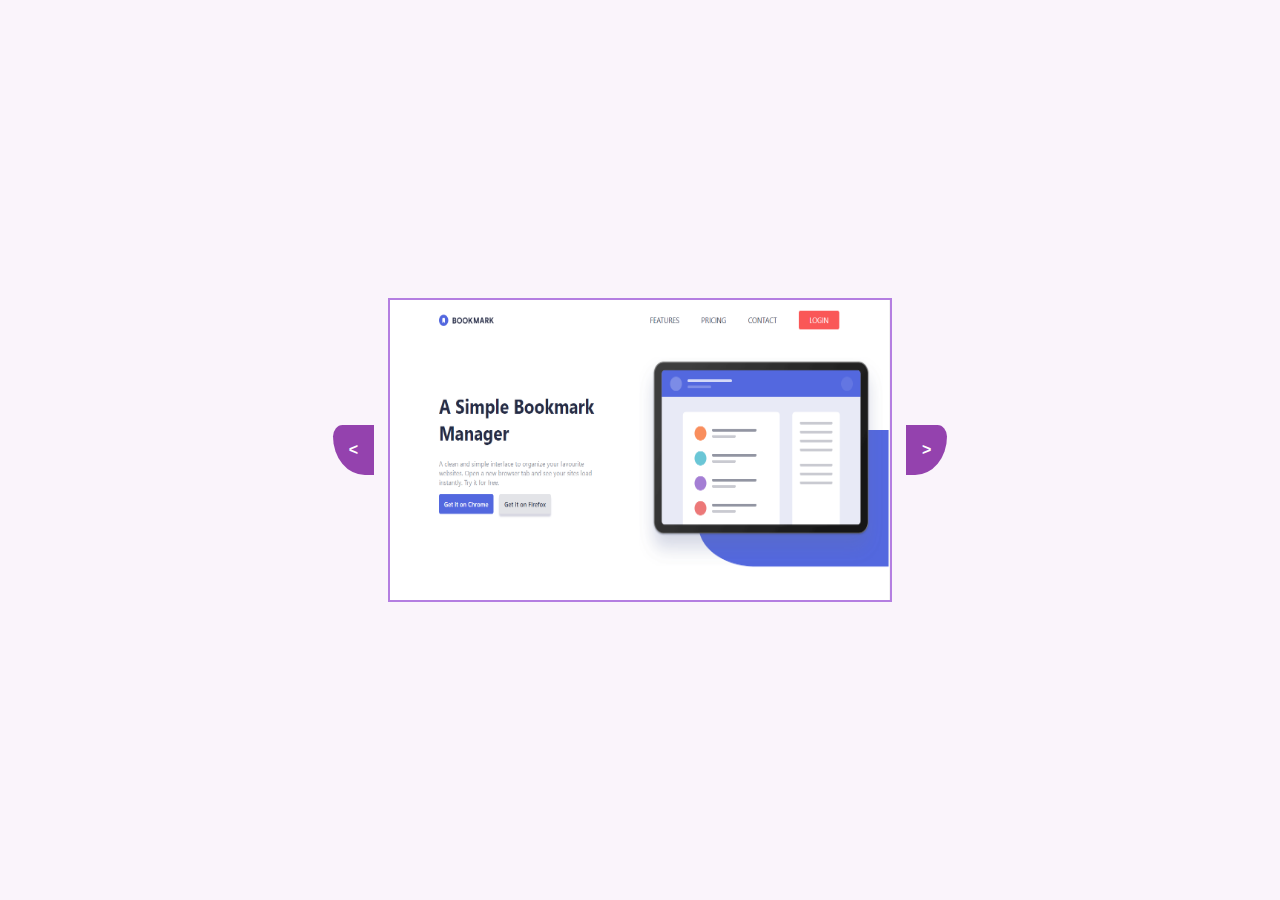
<file: carousel-1/index.html>
<!DOCTYPE html>
<html lang="en">
<head>
    <meta charset="UTF-8">
    <meta name="viewport" content="width=device-width, initial-scale=1.0">
    <link rel="stylesheet" href="style.css">
    <title>Carousel</title>
</head>
<body>

    <section class="carouselContainer">
        <div>
            <button class="leftBtn"><</button>
        </div>
        
        <div class="carousel">
            <div class="image-container">
                <img src="images/bookmarklp.png" alt="bookmark landing page">
                <img src="images/clipboardlp.png" alt="clipboardlanding page">
                <img src="images/easybanklp.png" alt="easybanklp">
                <img src="images/insurelp.png" alt="insure landing page">
                <img src="images/managelp.png" alt="managelp">
            </div>
        </div>
        
        <div>
            <button class="rightBtn">></button>
        </div>
    </section>

    <script src="./app.js"></script>
</body>
</html>
</file>
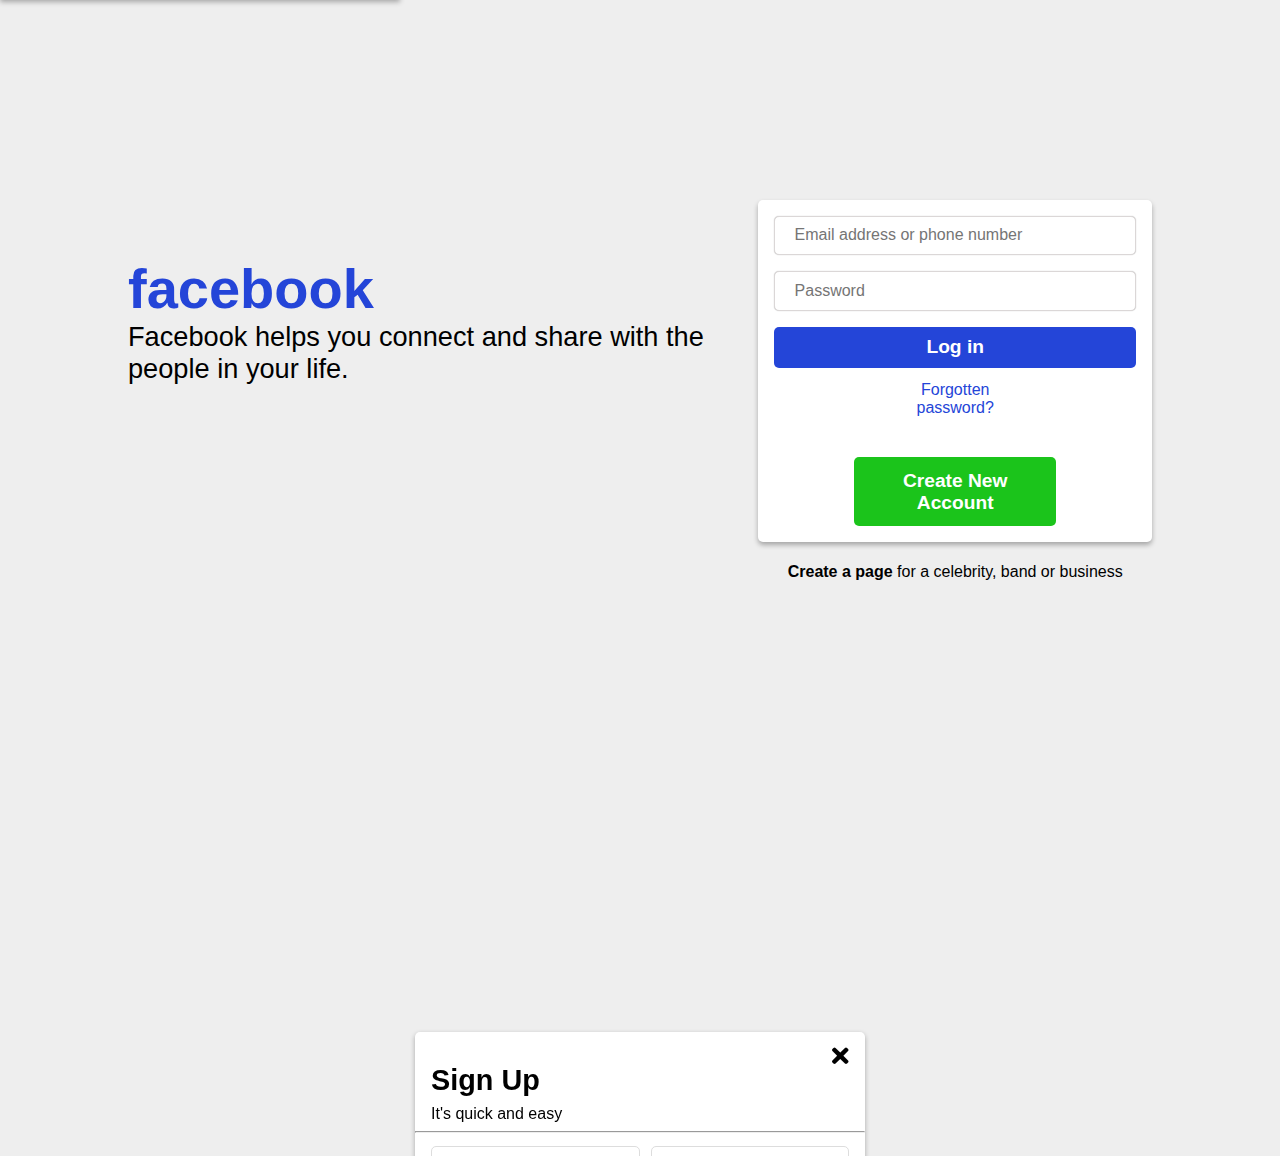
<file: fbLogin/index.html>
<!DOCTYPE html>
<html lang="en">
<head>
    <meta charset="UTF-8">
    <meta name="viewport" content="width=device-width, initial-scale=1.0">
    <link rel="stylesheet" href="../fontawesome/all.css">
    <link rel="stylesheet" href="style.css">
    <title>Facebook: Login</title>
</head>
<body>
    <div id="welcome" class="hide2">
        <p>Welcome Back to facebook</p>
    </div>
    <section class="loginContainer">
        <div id="first">
            <h2 id="title">facebook</h2>
            <p>Facebook helps you connect and share with the people in your life.</p>
        </div>
        <div id="second">
            <div class="loginBox">
                <form action="" id="loginForm">
                    <p class="loginError off-display" id="emailNoError">wrong email/phone no</p>
                    <input type="text" placeholder="Email address or phone number" id="userId">
                    <p class="loginError off-display" id="pwdError">Password length must be greater than 5</p>
                    <input type="password" placeholder="Password" id="userPassword">
                    <button type="submit" id="login">Log in</button>
    
                    <a href="#" id="forget">Forgotten password?</a>
    
                    <button id="create">Create New Account</button>
                </form>
            </div>
            <p id="cPage"><span id="page"><a href="#">Create a page</a></span> for a celebrity, band or business</p>
        </div>
        
    </section>


    <section class="signInContainer hide">
        <button id="closeBtn"><i class="fas fa-times"></i></button>
        <div id="intro">
            <h2>Sign Up</h2>
            <p>It's quick and easy</p>
            <hr id="line">
        </div>
        <div>
            <form action="" class="signForm">
                <div id="names">
                    <div class="name">
                        <input type="text" name="firstname" placeholder="First name" id="firstname" >
                        <span id="span" class="fnameDanger off-display"><i class="fas fa-exclamation-circle"></i></span>
                    </div>
                    <div class="name surname">
                        <input type="text" name="surname" placeholder="Surname" id="surname">
                        <span id="span" class="surnameDanger off-display"><i class="fas fa-exclamation-circle"></i></span>
                    </div>
                    
                </div>
                <div class="name">
                    <input type="text" placeholder="Mobile number or email address" id="mobileEmail">
                    <span id="span" class="emailNoDanger off-display"><i class="fas fa-exclamation-circle"></i></span>
                </div>
                <div class="name">
                    <input type="password" name="password" placeholder="New password" id="newPassword">
                    <span id="span" class="newPwdDanger off-display"><i class="fas fa-exclamation-circle"></i></span>
                </div>

                <!-- Date Picker -->
                <div class="name birth">
                    <p>Date of birth<i class="fas fa-question-circle"></i></p>
                    <span id="span2" class="dobDanger off-display"><i class="fas fa-exclamation-circle"></i></span>  
                </div>
                              
                <div class="fallbackDatePicker">
                    <div>
                      <select id="day" name="day">
                      </select>
                    </div>
                    <div>
                      
                      <select id="month" name="month">
                        <option value="month">Month</option>
                        <option>January</option>
                        <option>February</option>
                        <option>March</option>
                        <option>April</option>
                        <option>May</option>
                        <option>June</option>
                        <option>July</option>
                        <option>August</option>
                        <option>September</option>
                        <option>October</option>
                        <option>November</option>
                        <option>December</option>
                      </select>
                    </div>
                    <div>
                      <select id="year" name="year">
                          <option value="year">Year</option>
                      </select>
                    </div>
                  </div>

                
                  <div class="name introGender">
                    <p>Gender<i class="fas fa-question"></i></p>
                    <span id="span3" class="genderDanger off-display"><i class="fas fa-exclamation-circle"></i></span>
                  </div>
                <div class="genders">
                    <div>
                        <label for="female">Female</label>
                        <input type="radio" name="Gender" id="feale" value="female">
                    </div>
                    
                    <div>
                        <label for="male">Male</label>
                        <input type="radio" name="Gender" id="male" value="male">
                    </div>

                    <div>
                        <label for="custom">Custom</label>
                        <input type="radio" name="Gender" id="custom" value="custom">
                    </div>

                    
                </div>

                <input type="text" name="optional" id="customGender" class="off-display" placeholder="Gender(optional)">

                <button type="submit" id="signUp">Sign Up</button>
            </form>
        </div>
    </section>

        
        


    <div class="spacer">
        
    </div>
    <script src="./datepicker.js"></script>
    <script src="./app.js"></script>
</body>
</html>
</file>
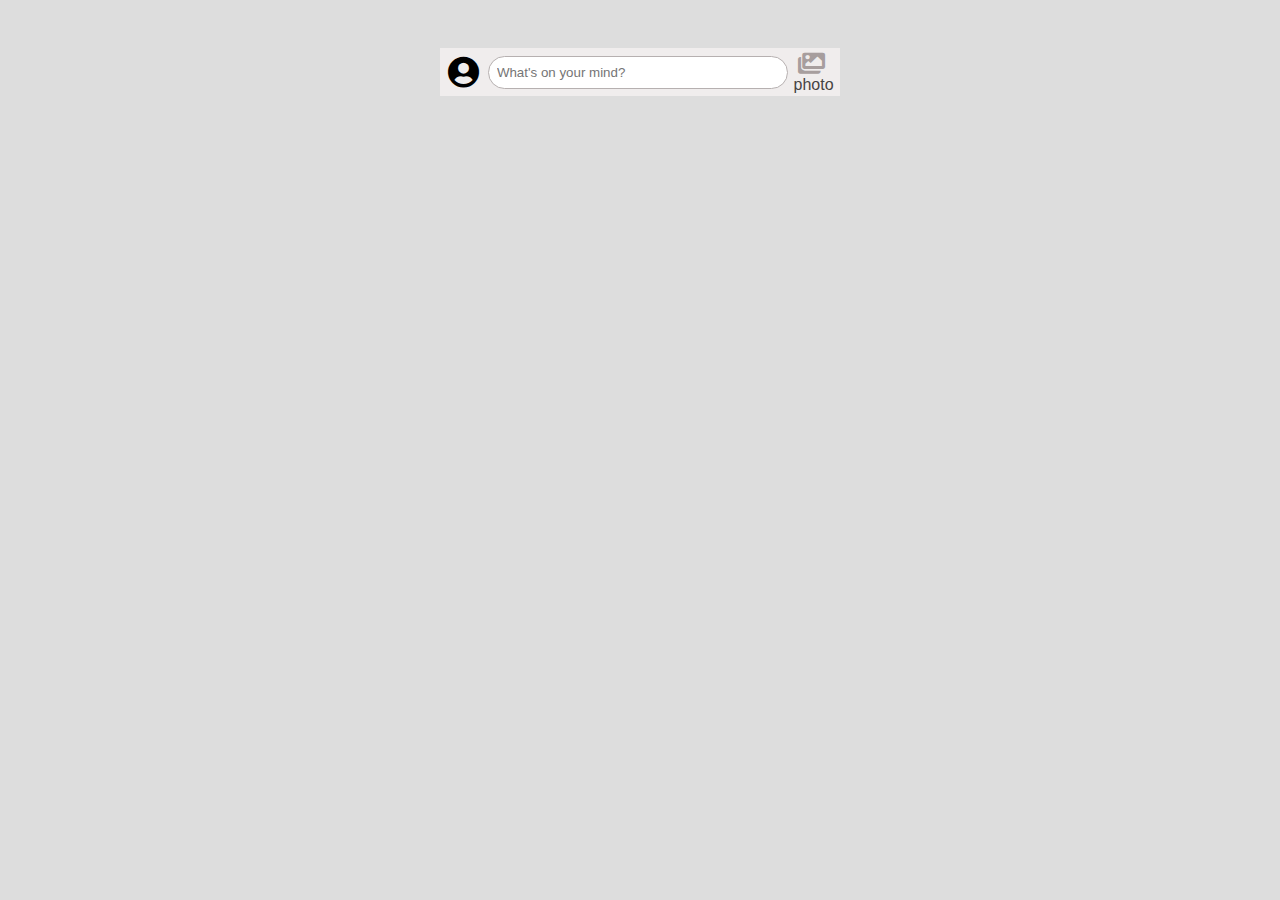
<file: fbPost/index.html>
<!DOCTYPE html>
<html lang="en">
<head>
    <meta charset="UTF-8">
    <meta name="viewport" content="width=device-width, initial-scale=1.0">
    <link rel="stylesheet" href="../fontawesome/all.css">
    <link rel="stylesheet" href="style.css">
    <link rel="stylesheet" href="./slider.css">
    <title>Fb: Make Post</title>
</head>
<body>
    
    <main class="addPost-container">
        <i class="fas fa-user-circle user"></i>
        <input type="text" placeholder="What's on your mind?" id="myMind">
        <input type="file" name="upload" id="upload" class="inputfile" multiple accept="image/*">
        <label for="upload" class="upload-image">
            <i class="fas fa-images"></i>
            <p>photo</p>
        </label>
    </main>
    <button class="postBtn hide">Post</button>


    <section class="posts">
        <!-- <div class="post">
            <div class="post-content">
                <div class="image-grid">
                    <img src="./post.jpg" alt="post-img">
                    <img src="./post.jpg" alt="post-img">
                </div>
                <a href="#" class="showAll">Show all</a>
                <p>Lorem ipsum, dolor sit amet consectetur adipisicing elit. Natus itaque repellat esse officia, placeat impedit soluta aliquam ipsum facilis sint consequatur excepturi hic, nesciunt, beatae commodi cumque. Iure, eveniet ut?
                </p>
            </div>
            

            <div class="post-engage">
                <button id="likeBtn"><i class='fas fa-thumbs-up'>Like</i></button>
                <button id="dislikeBtn"><i class="fas fa-thumbs-down">Dislike</i></button>
                <button id="commentBtn"><i class="fas fa-comment">Comment</i></button>
            </div>
            <div class="totalComment">
                <p>100 comments</p>
                <button><i class="fas fa-chevron-down"></i></button>
            </div>
            <div class="create-comment">
                <form action="">
                    <textarea name="comment" id="commentBox"></textarea>
                    <button type="submit">comment</button>
                </form>
            </div>
            <div class="post-comment">
                <main class="main-comment">
                    <p>Lorem ipsum dolor sit amet, consectetur adipisicing elit. Labore sit et inventore nemo, architecto, laborum beatae corrupti ducimus reprehenderit natus mollitia quos amet quae laboriosam veniam error! Tempora, odit corporis!</p>
                </main>
                <div class="post-engage post-engage2">
                    <button id="likeBtn"><i class='fas fa-thumbs-up'>Like</i></button>
                    <button id="dislikeBtn"><i class="fas fa-thumbs-down">Dislike</i></button>
                    <button id="comment2Btn"><i class="fas fa-comment">reply</i></button>
                </div>
            </div>
            <div class="create-comment reply">
                <form action="">
                    <textarea name="comment" id="replyBox"></textarea>
                    <button type="submit">reply</button>
                </form>
            </div>
            <div class="post-reply">
                <main class="replyComment">
                    <p>Lorem ipsum dolor sit amet consectetur, adipisicing elit. Deserunt alias consectetur odio, voluptas nobis necessitatibus ducimus minus quod, quisquam neque eaque quis quam blanditiis incidunt magni doloribus, perferendis debitis quo.</p>
                </main>
            </div>
            <div>
                <img src="" alt="">
            </div>
        </div> -->
    </section>


<!-- Can show uploaded image due to security reason. So the post images and sliders are handcoded -->
    <div class="postImages">
        
    </div>
    <section class="carouselContainer">
        <div>
            <button id="closeBtn">X</button>
        </div>
        <div>
            <button class="leftBtn"><i class="fas fa-chevron-left"></i></button>
        </div>
        
        <div class="carousel">
            <div class="image-container">
                <img src="./images/post1.jpg" alt="">
                <img src="./images/post2.jpg" alt="">
                <img src="./images/post3.jpg" alt="">
                <img src="./images/post4.jpg" alt="">
                <img src="./images/post5.jpg" alt="">
                <img src="./images/post6.jpg" alt="">
            </div>
        </div>
        
        <div>
            <button class="rightBtn"><i class="fas fa-chevron-right"></i></button>
        </div>
    </section>
    <script src="./app.js"></script>
    <script src="./slider.js"></script>
</body>
</html>
</file>
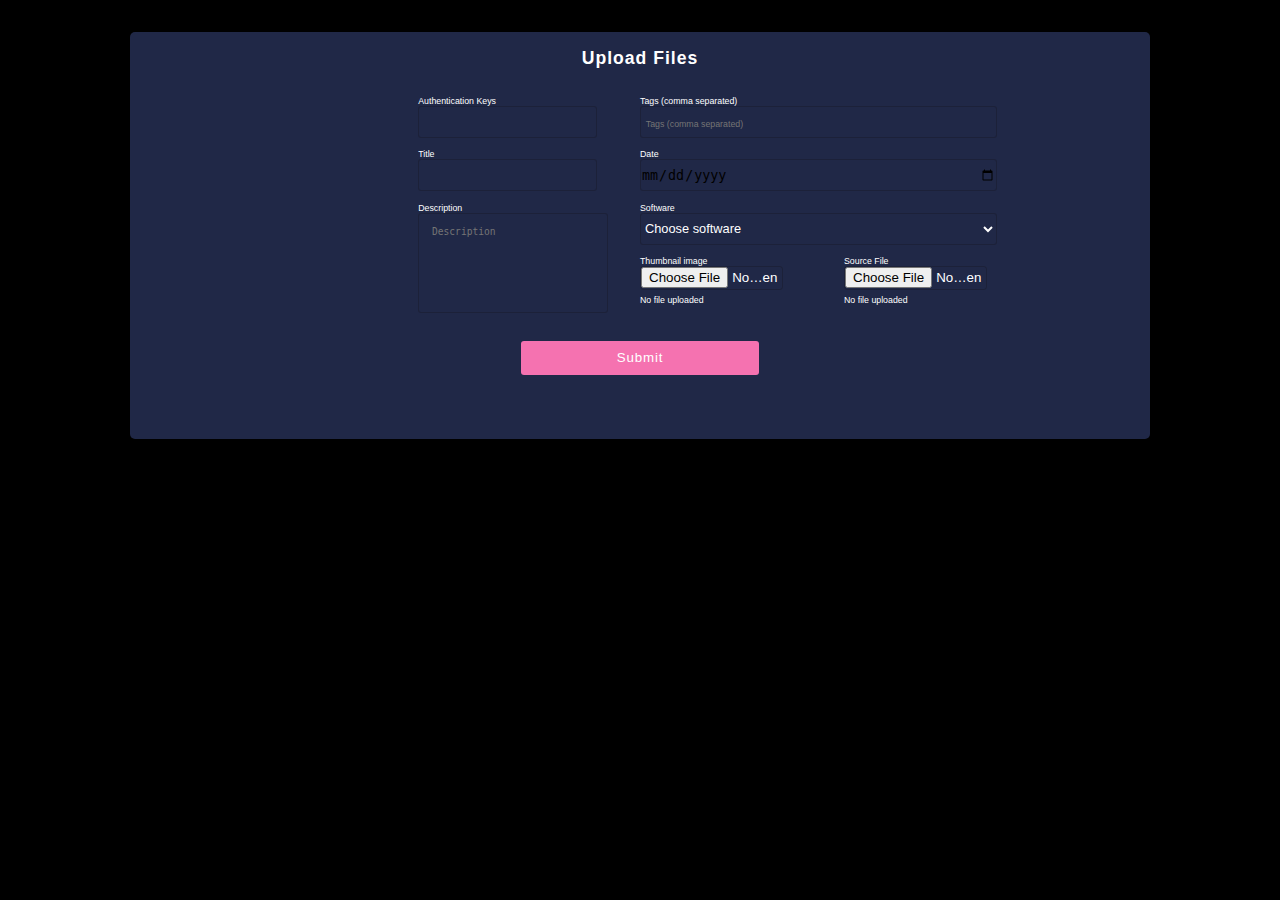
<file: fileUpload/index.html>
<!DOCTYPE html>
<html lang="en">
<head>
    <meta charset="UTF-8">
    <meta name="viewport" content="width=device-width, initial-scale=1.0">
    <link rel="stylesheet" href="style.css">
    <title>Upload File Page</title>
</head>
<body>

    <section class="form-container">
        <h1>Upload Files</h1>
        <form>
            <div class="main-inputs">
                <div class="inputs-left">
                    <label for="auth">Authentication Keys</label>
                    <input type="password" name="auth" id="auth-keys">
                    <p class="errorText" id="authError"></p>
                    <label for="title">Title</label>
                    <input type="text" name="title" id="title">
                    <p class="errorText" id="titleError"></p>
                    <label for="description">Description</label>
                    <textarea name="description" placeholder="Description" id="description"></textarea>
                </div>
                <div class="inputs-right">
                    <label for="tag">Tags (comma separated)</label>
                    <input type="text" name="tag" id="tag" placeholder="Tags (comma separated)">
                    <p class="errorText" id="tagError"></p>
                    <label for="date">Date</label>
                    <input type="date" name="date" id="date" placeholder="DD/MM/YYYY">
                    <p class="errorText" id="dateError"></p>
                    
                    <label for="software">Software</label>
                    <select name="software" id="software">
                        <option value="select">Choose software</option>
                        <option value="sketch">Sketch</option>
                        <option value="adobe">Adobe XD</option>
                        <option value="figma">Figma</option>
                    </select>
                    <p class="errorText" id="softwareError"></p>
                    <div class="file">
                        <div>
                            <label for="thumbnail">Thumbnail image</label>
                            <input type="file" name="thumbnail" id="thumb"> 
                            <p id="nofile1">No file uploaded</p>
                            <p class="errorText" id="thumbError"></p>
                        </div>
                        <div class="file-right">
                            <label for="source">Source File</label>
                            <input type="file" name="source" id="source">    
                            <p id="nofile2">No file uploaded</p>
                        <p class="errorText" id="sourceError"></p>
                        </div>
                      </div>
                </div>
            </div>
            <button type="submit">Submit</button>
        </form>
    </section>

    <script src="./app.js"></script>
</body>
</html>
</file>
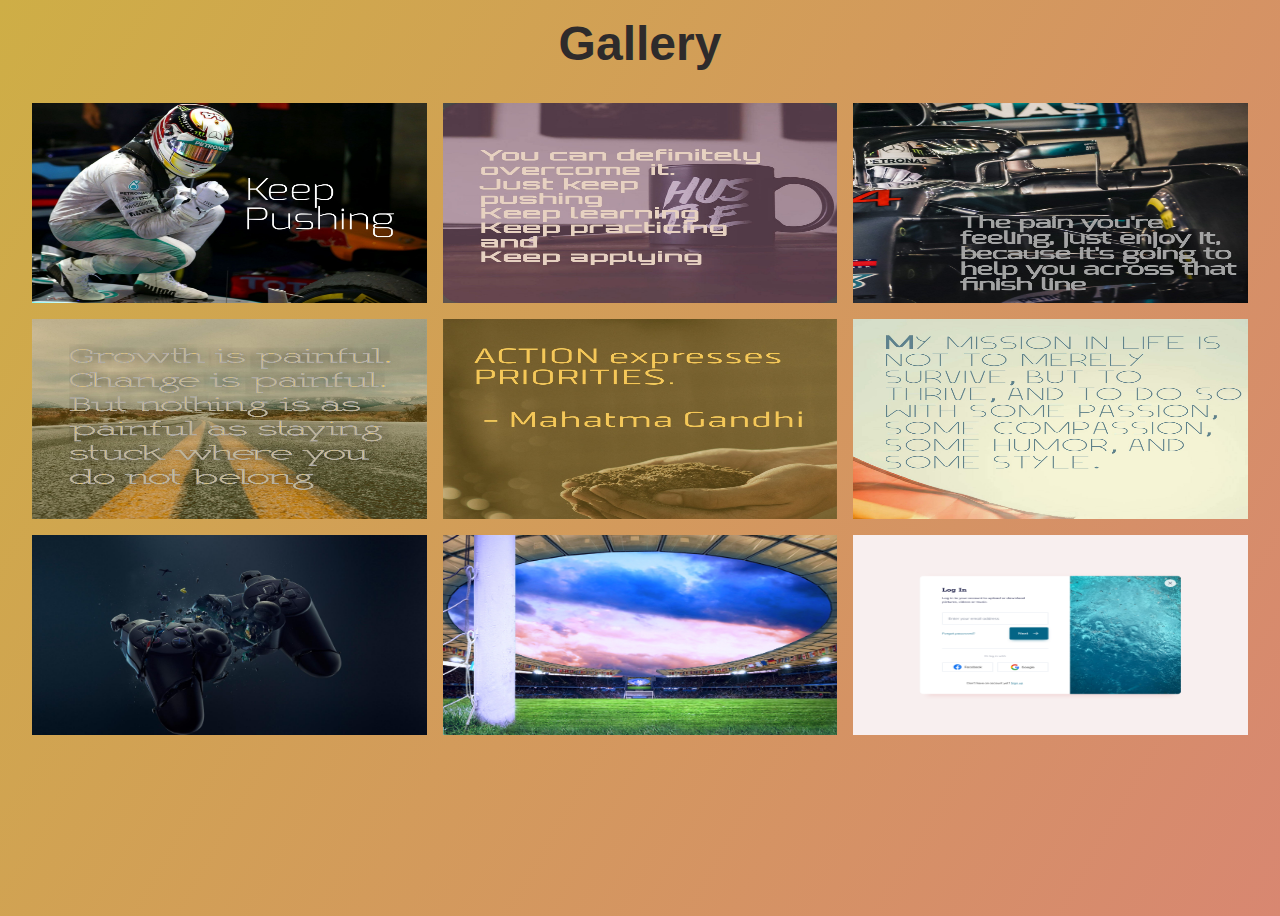
<file: gallery1/index.html>
<!DOCTYPE html>
<html lang="en">
<head>
    <meta charset="UTF-8">
    <meta name="viewport" content="width=device-width, initial-scale=1.0">
    <link rel="stylesheet" href="style.css">
    <title>Gallery App</title>
</head>
<body>

    <header class="title">
        <h3>Gallery</h3>
    </header>

    <main class="gallery-container">
        <img src="./images/img1.jpg" alt="">
        <img src="./images/img2.jpg" alt="">
        <img src="./images/img3.jpg" alt="">
        <img src="./images/img4.jpg" alt="">
        <img src="./images/img5.jpg" alt="">
        <img src="./images/img6.jpg" alt="">
        <img src="./images/img7.jpg" alt="">
        <img src="./images/img8.jpg" alt="">
        <img src="./images/img9.png" alt="">
    </main>
    <section class="popup-container">
        <div class="popup">
            <div>
                <button id="close">X</button>
            </div>
            <div>
                <img src="./images/img1.jpg">
            </div>
        </div>
    </section>
    

    <script src="./app.js"></script>
</body>
</html>
</file>
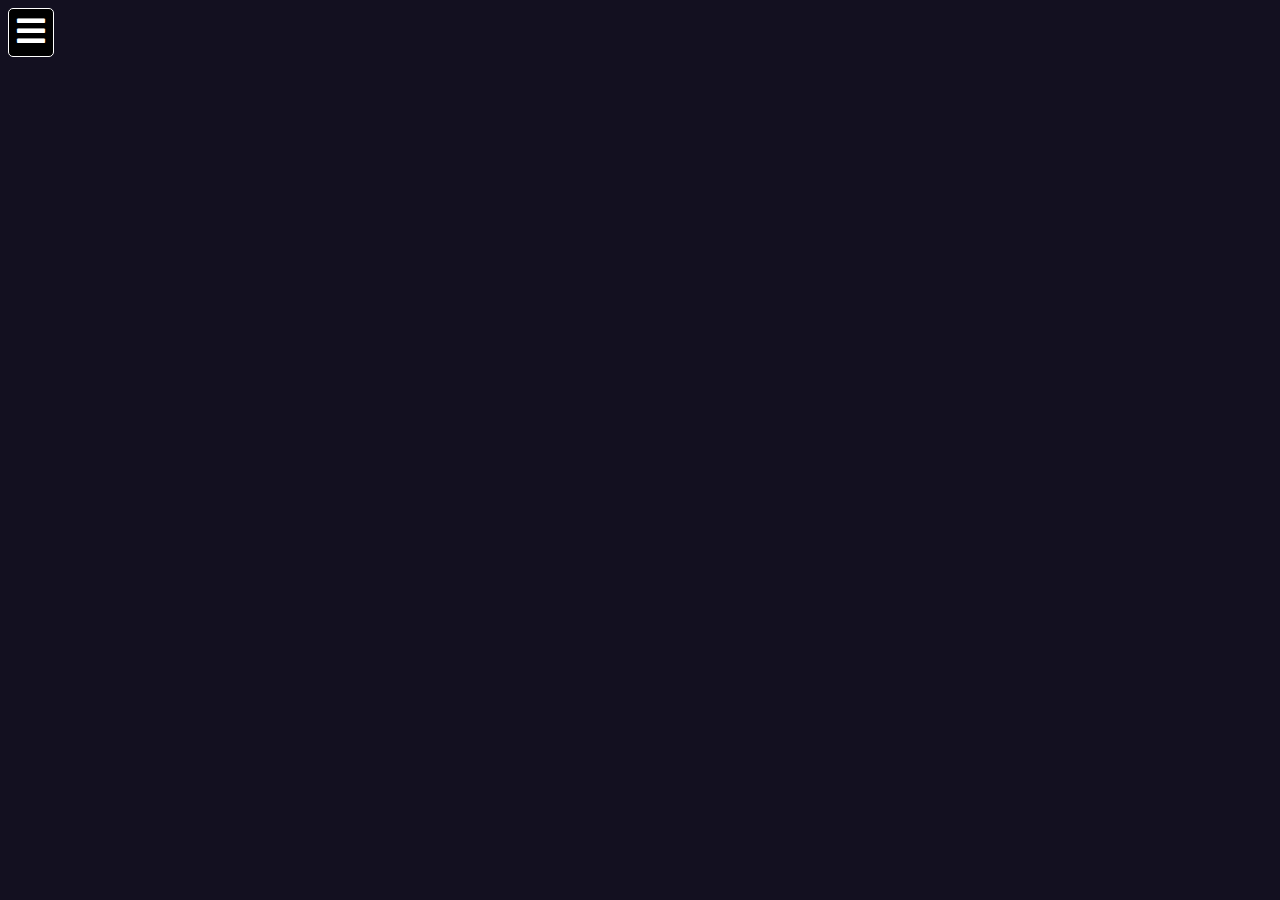
<file: navbar2/index.html>
<!DOCTYPE html>
<html lang="en">
<head>
    <meta charset="UTF-8">
    <meta name="viewport" content="width=device-width, initial-scale=1.0">
    <link rel="stylesheet" href="../fontawesome/all.css">
    <link rel="stylesheet" href="style.css">
    <title>Amazon Navbar</title>
</head>
<body>

    <div>
        <button id="open"><i class="fas fa-bars"></i></button>
    </div>
    <nav class="navbar">
        <button id="close">X</button>
        <p id="hello"><a href="#"><i class="fas fa-user-circle helloUser"></i> Hello, Sign in</a></p>
        <nav class="amazonMusic off-display" id="subContent">
            <h4><a href="#" id="main"><i class="fas fa-arrow-left"></i>MAIN MENU</a></h4>
        
            <hr>

            <h3>Stream Music</h3>
            <li><a href="#">Amazon Music Unlimited</a></li>
            <li><a href="#">Amazon Music HD</a></li>
            <li><a href="#">Prime Music</a></li>
            <li><a href="#">Free Streaming Music</a></li>
            <li><a href="#">Open Web Player</a></li>

            <h3>Buy Music</h3>
            <li><a href="#">CDs & Vinyl</a></li>
            <li><a href="#">Download Store</a></li>
        </nav>

    
        
        <nav id="fullContent">
            <h3>Digital Content & Devices</h3>
            <li><a href="#" id="music">Amazon Music <i class="fas fa-chevron-right"></i></a></li>
            <li><a href="#">Kindle E-readers & Books <i class="fas fa-chevron-right"></i></a></li>
            <li><a href="#">Appstore for Android <i class="fas fa-chevron-right"></i></a></li>
            
            <hr id="hr">

            <h3>Shop by Department</h3>
            <li><a href="#">Electronics <i class="fas fa-chevron-right"></i></a></li>
            <li><a href="#">Computers <i class="fas fa-chevron-right"></i></a></li>
            <li><a href="#">Smart Home <i class="fas fa-chevron-right"></i></a></li>
            <li><a href="#">Arts & Crafts <i class="fas fa-chevron-right"></i></a></li>
            <li><a href="#">Automotive <i class="fas fa-chevron-right"></i></a></li>
            <li><a href="#">Baby <i class="fas fa-chevron-right"></i></a></li>
            <li><a href="#">Beauty and personal care <i class="fas fa-chevron-right"></i></a></li>
            <li><a href="#">Women's Fashion <i class="fas fa-chevron-right"></i></a></li>
            <li><a href="#">Men's Fashion <i class="fas fa-chevron-right"></i></a></li>
            <li><a href="#">Sports <i class="fas fa-chevron-right"></i></a></li>
            <li><a href="#">Antiques <i class="fas fa-chevron-right"></i></a></li>
            <li><a href="#">Music <i class="fas fa-chevron-right"></i></a></li>
        </nav>

        
        
    </nav>
    

    <script src="./app.js"></script>
</body>
</html>
</file>
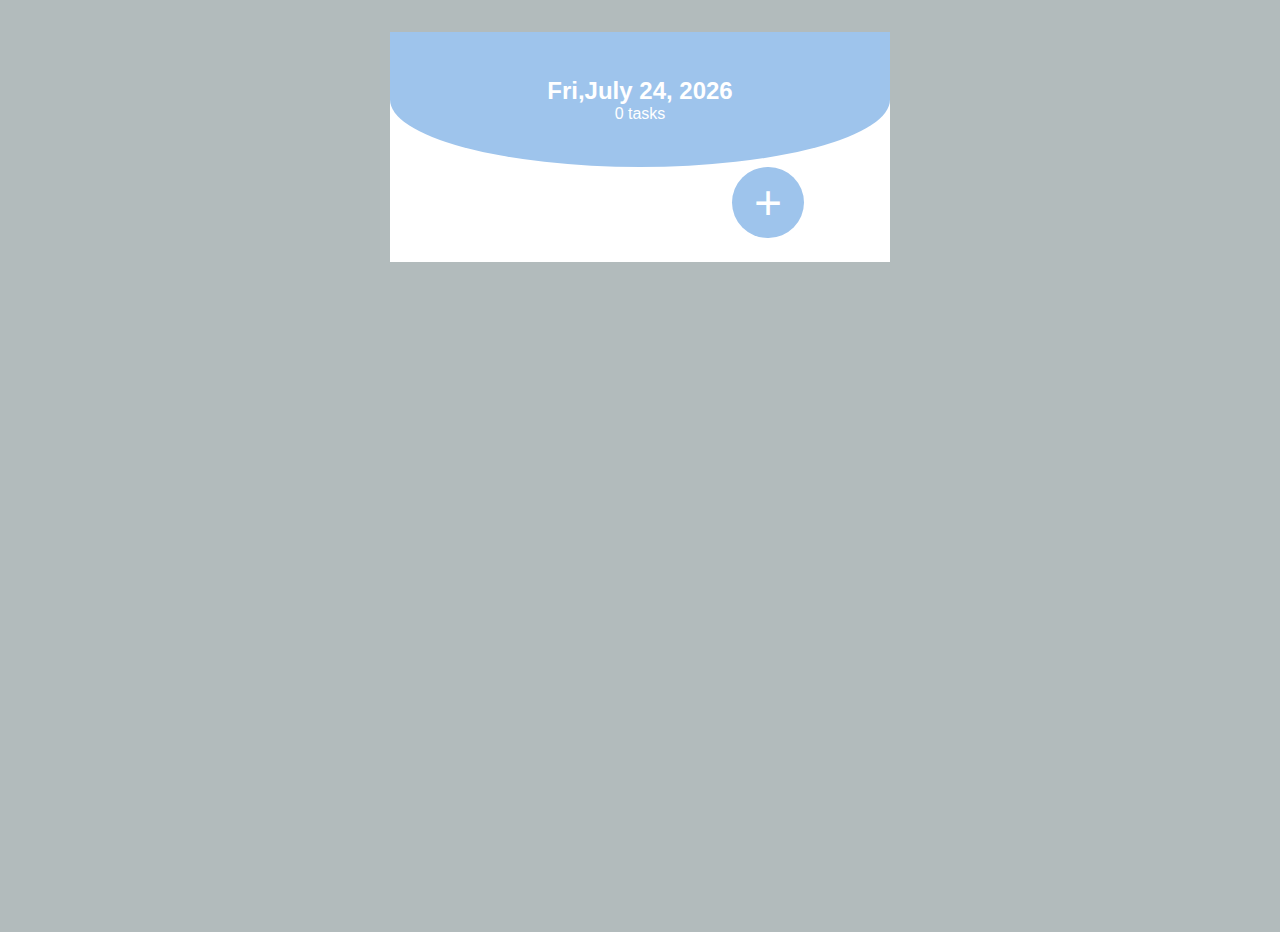
<file: todo-1/index.html>
<!DOCTYPE html>
<html lang="en">
<head>
    <meta charset="UTF-8">
    <meta name="viewport" content="width=device-width, initial-scale=1.0">
    <link rel="stylesheet" href="all.css">
    <link rel="stylesheet" href="style.css">
    <title>To-do Lists</title>
</head>
<body>
    <main class="todoApp">
        <header>
            <h2 class="date-container"></h2>
            <p class="numOfTasks"></p>
        </header>
        <div class="todo-container">
            <ul class="todo-items"></ul>
        </div>
        <form>
            <div class="enterTodo-container">
                <button class="enterTodo">+</button>
            </div>
            <div class="addTodo-container off-display">
                <input type="text" id="to-do-input" autofocus>
                <button class="to-do-submit"><i class="fas fa-plus-square"></i></button>
            </div>
        </form>
    </main>

    <script src="./app.js"></script>
</body>
</html>
</file>
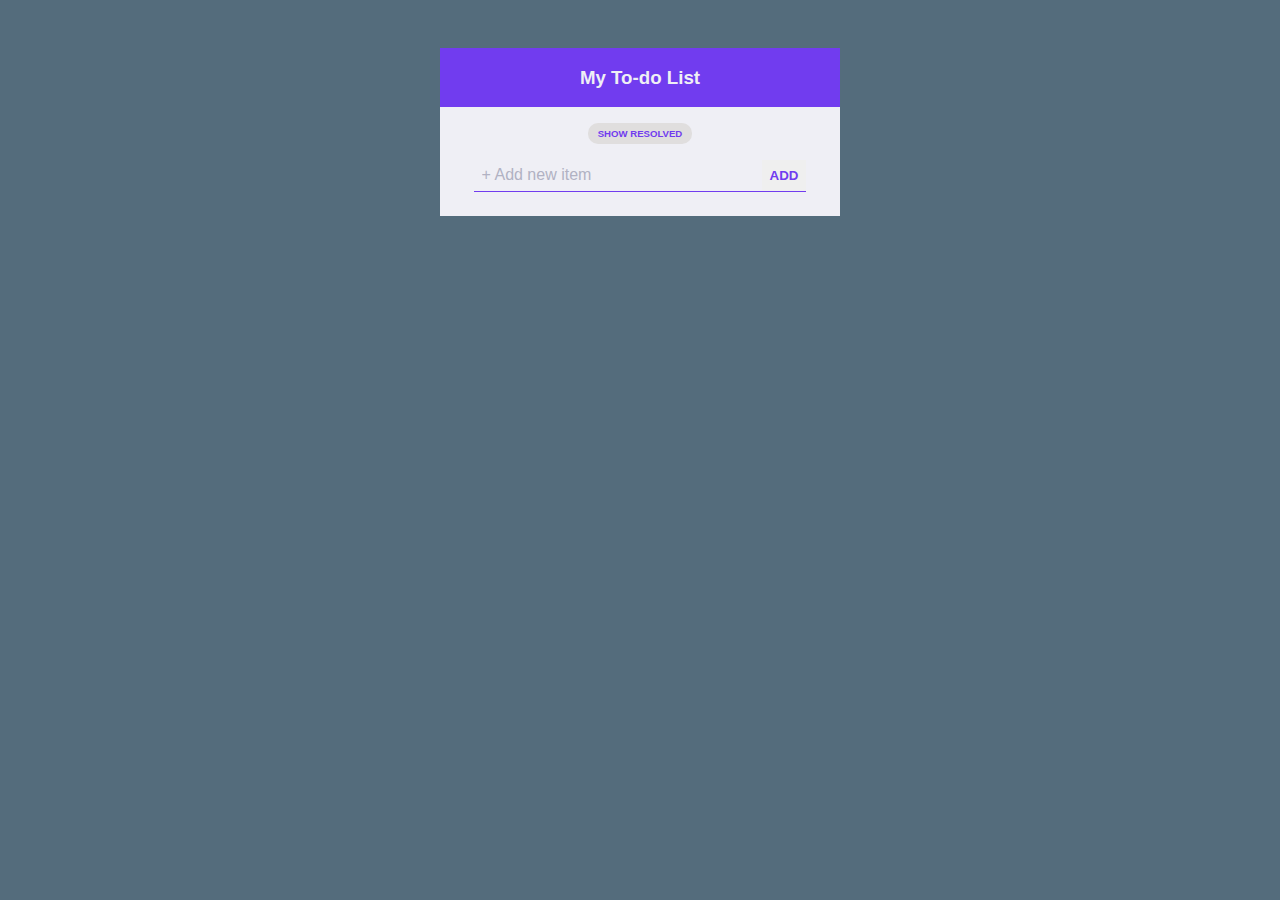
<file: todo-2/index.html>
<!DOCTYPE html>
<html lang="en">
<head>
    <meta charset="UTF-8">
    <meta name="viewport" content="width=device-width, initial-scale=1.0">
    <link rel="stylesheet" href="../fontawesome/all.css">
    <link rel="stylesheet" href="./style.css">
    <title>Todo App</title>
</head>
<body>
    <div class="app-container">
        <!-- Title holder + no of todo-items  -->
        <header class="banner">
            <h3>My To-do List</h3>
            <p></p>
        </header>

        
        
        <div class="todo-container">
            <ul class="todo-lists"></ul>
        </div>

        <button id="show" class="resolveBtn">SHOW RESOLVED</button>
        <button id="hide" class="resolveBtn off-display">HIDE RESOLVED</button>
        <p class="noTask off-display">No task resolved yet</p>
        <div class="todo-container">
            <ul class="todo-lists del-list"></ul>
        </div>
        
        <form>
            <input type="text" placeholder="+ Add new item" class="todoInput">
            <button class="todoButton">ADD</button>
        </form>
    </div>
    

    <!-- Application Script -->
    <script src="./app.js"></script>
</body>
</html>
</file>
<file: carousel-1/style.css>
* {
    margin: 0;
    padding: 0;
    box-sizing: border-box;
}

:root {
    --color1: #B47EE1;
    --color2: #FAF4FB;
    --color3: #9442AE;
}

body {
    background-color: var(--color2);
    min-height: 100vh;
    display: flex;
    justify-content: center;
    align-items: center;
}

.carouselContainer {
    display: flex;
    flex-direction: row;
    justify-content: center;
    align-items: center;
}

.carousel {
    height: 300px;
    width: 500px;
    outline: 2px solid var(--color1);
    overflow: hidden;
}

.image-container {
    display: flex;
    transform: translateX(0);
    transition: transform 0.3s linear;
}

img {
    object-fit: fill;
    height: 300px;
    width: 500px;
}

button {
    margin: 1rem;
    padding: 1rem;
    font-size: 1rem;
    font-weight: bolder;
    background-color: var(--color3);
    border: none;
    color: #fff;
    cursor: pointer;
    transition: all 0.3s ease;
}

button:focus {
    outline: none;
}

button:hover {
    background-color: var(--color1);
}

.leftBtn {
    border-top-left-radius: 30%;
    border-bottom-left-radius: 100%;
}

.rightBtn {
    border-top-right-radius: 30%;
    border-bottom-right-radius: 100%;
}


/*                                                                          \*
            ===================================================
                    MAX WIDTH: 780PX(SMALL SCREENS)
            ===================================================
\*                                                                          */

/* @media (min-width: 781px) and (max-width: 960px) { */

@media (max-width: 509px) {
    .carousel {
        width: 300px;
    }
    img {
        object-fit: fill;
        width: 300px;
    }
}

@media (min-width: 510px) and (max-width: 780px) {
    .carousel {
        width: 400px;
    }
    img {
        object-fit: contain;
        width: 400px;
    }
}
</file>
<file: fbLogin/style.css>
* {
    margin: 0;
    padding: 0;
    box-sizing: border-box;
}
:root {
    --fbColor: rgb(36, 69, 216);
}
body {
    background-color: #eee;
    font-family: Tahoma,sans-serif;
    height: 100vh;
    overflow: hidden;
    /* display: none; */
}

.hide {
    /* display: none; */
    transform: translateY(100vh);
}
.hide2 {
    transform: translateY(-100%);
}

.active {
    transform: translateY(0%);
}
.loginContainer {
    width: 80%;
    display: grid;
    grid-template-columns: 1.5fr 1fr;
    gap: 2.5rem;
    /* align-items: center; */
    margin: 20% auto;
}

#title {
    font-size: 3.5rem;
    color: var(--fbColor);
}

#title ~ p {
    font-size: 1.7rem;
}

#second {
    position: relative;
    bottom: 3.5rem;
}
.loginBox {
    width: 100%;
    display: flex;
    flex-direction: column;
    /* align-items: center; */
    background-color: white;
    padding: 1rem;
    box-shadow: 0px 3px 5px rgba(0, 0, 0, 0.3);
    border-radius: 5px;
}

.loginBox input {
    display: block;
    width: 100%;
    padding: 0.7rem;
    margin-bottom: 1rem;
    /* outline-color: red; */
    border: 1px solid rgb(219, 215, 215);
    box-shadow: 0px 0px 1px rgba(0, 0, 0, 0.3);
    border-radius: 5px;
}

.loginBox input:focus {
    outline: none;
    box-shadow: 0px 0px 3px rgba(0, 0, 0, 0.3);
}

.loginBox input::placeholder {
    padding-left: 0.5rem;
    font-size: 1rem;
}

#login {
    width: 100%;
    padding: 0.6rem;
    background: var(--fbColor);
    border: none;
    border-radius: 5px;
    color: #fff;
    font-size: 1.2rem;
    font-weight: 600;
    cursor: pointer;
    /* transition: background 0.1s ease; */
}
#login:hover {
    background: rgb(87, 103, 175);
}

#forget {
    display: block;
    width: 40%;
    margin: 0.8rem auto 2.5rem;
    text-align: center;
    font-family: inherit;
    text-decoration: none;
    color: var(--fbColor);
}

#create {
    display: block;
    width: 56%;
    margin: 0 auto;
    padding: 0.8rem;
    background-color: rgb(27, 196, 27);
    color: #fff;
    font-size: 1.2rem;
    font-weight: 550;
    border: none;
    border-radius: 5px;
    cursor: pointer;
    transition: background 0.4s ease;
}
#create:hover {
    background: rgb(36, 151, 36);
}
#create:focus, #login:focus {
    outline: none;
}
p#cPage {
    padding: 1.3rem;
    text-align: center;
}

#page a {
    text-decoration: none;
    color: black;
    font-weight: 700;
}

.signInContainer {
    position: fixed;
    width: 450px;
    margin: auto auto 3rem;
    height: 80vh;
    background-color: #fff;
    border-radius: 5px;
    box-shadow: 0px 2px 5px rgba(0, 0, 0, 0.3);
    top: 0; bottom: 0; right: 0; left: 0;
    padding: 2rem 1rem;
    transition: transform 1s ease;
}

#closeBtn {
    position: absolute;
    top: 0.7rem;
    right: 1rem;
    border: none;
    font-size: 1.5rem;
    background: transparent;
    cursor: pointer;
}
#closeBtn:focus {
    outline: none;
}


#line {
    margin: 0 -1rem;
}
#intro h2 {
    font-size: 1.8rem;
}
#intro p {
    font-size: 1rem;
    margin: 0.5rem 0;
}

input {
    border-radius: 5px;
    border: 1px solid #ddd;
    margin-bottom: 0.8rem;
}

.signForm input:focus {
    outline: none;
}
.signForm select:focus {
    outline: none;
}

.signForm {
    display: flex;
    flex-direction: column;
    width: 100%;
}

.signForm #names {
    display: grid;
    grid-template-columns: 1fr 1fr;
    /* column-gap: 2rem; */
    margin: 0.8rem 0;
    padding-right: 0rem;
}

.signForm #names input {
    padding: 0.7rem;
}
.signForm input {
    padding: 0.7rem;
    width: 100%;
}
.name {
    position: relative;
}

.surname {
    margin-left: 0.7rem;
}

#span {
    position: absolute;
    top: 0.5rem;
    right: 1rem;
}

#span2 {
    position: absolute;
    right: 1rem;
    top: -0.2rem;
}

#span3 {
    position: absolute;
    right: 1rem;
    top: 0.2rem;
}

.birth p {
    font-size: 0.8rem;
    margin-bottom: 0.2rem;
}
.fallbackDatePicker > div{
    /* outline: 1px solid red; */
    width: 31%;
    display: inline-block;
    text-align: center;
    margin-right: 0.4rem;

    /* grid-template-columns: 1fr 1fr 1fr; */
}

.fallbackDatePicker > div select{
    width: 100%;
    padding: 0.5rem;
    border: 1px solid #ddd;
    box-shadow: 0px 0px 3px rgba(0, 0, 0, 0.3);
    border-radius: 5px;
}

.introGender p {
    font-size: 0.8rem;
    margin-top: 0.3rem;
    margin-bottom: 0.3rem;
}

.fa-exclamation-circle {
    color: red;
}

.genders {
    display: flex;
    flex-direction: row;
}

.genders > div {
    border: 1px solid #ddd;
    box-shadow: 0px 0px 5px rgba(0, 0, 0, 0.3);
    width: 30%;
    display: grid;
    /* justify-content: center; */
    /* align-items: center; */
    grid-template-columns: 1fr 1fr;
    margin: 0 auto;
    padding-left: 0.4rem;
    border-radius: 5px;
}
.genders > div label{
    margin-top: 0.3rem;
}

.genders > div input{
    margin-top: 0.5rem;
}

#customGender {
    margin-top: 1rem;
}

#signUp {
    width: 40%;
    margin: 2rem auto 1rem;
    padding: 0.6rem;
    border: none;
    background: rgb(27, 196, 27);
    border-radius: 5px;
    color: #fff;
    font-size: 1.2rem;
    font-weight: 600;
    cursor: pointer;
    /* transition: background 0.4s ease; */
}

#signUp:focus {
    outline: none;
}

#signUp:hover {
    background: rgb(36, 151, 36);
}

#welcome{
    position: fixed;
    background-color: white;
    padding: 1rem;
    box-shadow: 0px 2px 5px rgba(0, 0, 0, 0.3);
    top: 0;
    width: 400px;
    text-align: center;
    transition: transform 0.2s ease;
}

.off-display{
    display: none;
}

.loginError {
    background: rgba(248, 24, 8, 0.4);
    color: red;
    text-align: center;
    padding: 0.3rem;
    margin-bottom: 0.3rem;
    font-size: 1.2rem;;
}


/*                                                                          \*
            ===================================================
                    MAX WIDTH: 780PX(SMALL SCREENS)
            ===================================================
\*                                                                          */
@media (max-width: 435px) {
    .signInContainer {
        width: 100vw;
    }
    .fallbackDatePicker > div{
        width: 30%;
        margin-right: 0.4rem;
    }
}


@media (max-width: 650px) {
    .loginContainer {
        grid-template-columns: 1fr;
        margin: 3% auto;
        gap: 5rem;
        overflow-y: scroll;
    }
}
</file>
<file: fbPost/style.css>
* {
    margin: 0;
    padding: 0;
    box-sizing: border-box;
}

:root {
    --fbColor: rgb(36, 69, 216);
}
body {
    background: #ddd;
    display: flex;
    justify-content: center;
    flex-direction: column;
    align-items: center;
    font-family: Alegreya Sans, 'Segoe UI', Tahoma, Geneva, Verdana, sans-serif;
}
button {
    cursor: pointer;
}
button:focus {
    outline: none;
}
input:focus {
    outline: none;
}
.fas {
    pointer-events: none;
}
.hide {
    display: none;
}
.addPost-container {
    background: rgb(240, 237, 237);
    width: 400px;
    display: flex;
    justify-content: space-between;
    align-items: center;
    margin-top: 3rem;
}

.addPost-container .user {
    font-size: 2rem;
    padding: 0.5rem;
}

#myMind {
    padding: 0.5rem;
    border: 1px solid rgb(182, 176, 176);
    border-radius: 20px;
    width: 300px;
    margin-right: 0.3rem;
}


.inputfile {
    width: 0.1px;
    height: 0.1px;
    opacity: 0;
    overflow: hidden;
    position: absolute;
    z-index: -1;
}

.upload-image {
    cursor: pointer;
    transition: background-color 0.4s ease;
    margin-right: 0.4rem;
}
.upload-image i {
    font-size: 1.5rem;
    color: rgb(167, 158, 158);
    padding-left: 0.3rem;
}
.upload-image p {
    color: rgb(70, 67, 67);
}

.upload-image:hover {
    background-color: rgba(36, 68, 213, 0.101);
}

.postBtn {
    background: var(--fbColor);
    border: none;
    padding: 0.4rem 0.6rem;
    margin: 0rem 0 0.5rem;
    color: #fff;
    font-weight: bold;
    border-radius: 5px;
    box-shadow: 0 0 1px 1px rgba(29, 26, 211, 0.5);
}

/* 
    Post-Box styling
*/

.post {
    width: 400px;
    background-color: #fff;
    box-shadow: 0px 3px 5px rgba(0, 0, 0, 0.3);
    margin: 1rem 0rem 1rem;
}
.post-content {
    position: relative;
}
.image-grid {
    display: grid;
    grid-template-columns: 1fr 1fr;
    gap: 0.5rem;
    padding: 0.5rem;
}
.posts img {
    width: 100%;
    height: 190px;
}

.showAll {
    background: var(--fbColor);
    text-decoration: none;
    color: #fff;
    padding: 0.5rem 1rem;
    opacity: 0.8;
    border-radius: 5px;
    position: absolute;
    top: 10rem;
    right: 0.45rem;
}
.showAll:hover {
    opacity: 1;
}
.post-content p {
    margin: 0.5rem;
    text-align: left;
    font-size: 1.3rem;
    overflow-wrap: break-word;
}

.post-engage {
    /* display: none; */
    background: #ddd;
    color: #fff;
    display: flex;
    flex-direction: row;
    justify-content: space-between;
}
.post-engage button {
    width: 100%;
    padding: 0.4rem;
    background: rgb(243, 241, 241);
    border: none;
    font-size: 0.9rem;
}
.post-engage button.likeBtn:hover {
    opacity: 0.8;
    background: rgb(155, 146, 146);
}
.post-engage button.dislikeBtn:hover {
    opacity: 0.8;
    background: rgb(155, 146, 146);
}
.post-engage button.commentBtn:hover {
    opacity: 0.8;
    color: #ddd;
    background: rgb(17, 180, 17);
}

/* 
    Create-Comment Style
*/
.create-comment form {
    width: 100%;
    margin: 0.3rem 0.5rem;
    display: flex;
    justify-content: space-between;
}
.create-comment form textarea {
    font-family: inherit;
    width: 100%;
    height: 60px;
    padding: 0.5rem;
    font-size: 1.1rem;
    resize: none;
}
.create-comment form textarea:focus {
    outline: none;
}


.create-comment form button {
    width: 20%;
    text-align: center;
    height: 2rem;
    margin: 1rem 1rem 1rem;
    background: var(--fbColor);
    border: none;
    color: #fff;
    box-shadow: 0 0 1px 1px rgba(29, 26, 211, 0.5);
    opacity: 0.8;
    transition: opacity 0.3s ease;
}
.create-comment form button:hover{
    opacity: 1;
}

.totalComment {
    margin: 0.5rem 0.7rem;
    display: flex;
    justify-content: space-between;
}
.totalComment p {
    font-weight: bold;
}
.totalComment button {
    border: none;
}

.main-comment p {
    margin: 0.3rem 2rem 0rem;
    justify-content: center;
    background: #ddd;
    border-radius: 5px;
    text-align: justify;
    padding: 0.3rem;
}

.post-comment button {
    background: rgb(243, 241, 241);

    padding: 0.2rem;
}
.post-comment button#comment2Btn:hover {
    opacity: 0.8;
    color: #ddd;
    background: rgb(17, 180, 17);
}

.post-engage2 {
    margin: 0rem 3rem 0.3rem;
}

.replyComment {
    margin: 0.3rem 1rem 0rem;
    justify-content: center;
    background: rgb(156, 153, 153);
    border-radius: 5px;
    text-align: justify;
    padding: 0.3rem;
}

.postImages {
    display: none;
}

.like {
    color: var(--fbColor);
}
.dislike {
    color: rgb(199, 36, 24);
}


/*                                                                          \*
            ===================================================
                    MAX WIDTH: 780PX(SMALL SCREENS)
            ===================================================
\*                                                                          */
/* @media (max-width: 435px) {
    
} */


@media (max-width: 650px) {
   
    .addPost-container {
        width: 90vw;
    }
    .post {
        width: 90vw;
    }
}
</file>
<file: fbPost/slider.css>
.carouselContainer {
    display: flex;
    flex-direction: row;
    justify-content: center;
    align-items: center;
    position: fixed;
    top: 5rem;
    
}

.carousel {
    height: 400px;
    width: 400px;
    outline: 2px solid var(--color1);
    overflow: hidden;
}

.image-container {
    display: flex;
    transform: translateX(0);
    transition: transform 0.3s linear;
}

.image-container img {
    object-fit: fill;
    height: 400px;
    width: 400px;
}

.carouselContainer button {
    margin: 1rem 3rem;
    padding: 1rem;
    font-size: 1rem;
    font-weight: bolder;
    background-color: var(--color3);
    border: none;
    color: #fff;
    cursor: pointer;
    transition: all 0.3s ease;
    font-size: 2rem;
    color: #111;
}

.carouselContainer #closeBtn {
    position: absolute;
    top: 0;
    right: 0;
    color: crimson;
    padding: 0.2rem 0.5rem;
    transition: background-color 0.2s ease-in;
}

.carouselContainer #closeBtn:hover {
    background-color: #eee;
}

.carouselContainer button:focus {
    outline: none;
}

.carouselContainer button:hover {
    background-color: var(--color1);
}

.hide {
    display: none;
}
</file>
<file: fileUpload/style.css>
* {
    margin: 0;
    padding: 0;
    box-sizing: border-box;
}

:root {
    --color1: #202847;
    --color2: #f572b0;
    --color3: #6a7090;
    --color4: rgba(17, 15, 19, 0.267);
}
body {
    background-color: #000;
    display: flex;
    justify-content: center;
    align-items: center;
    font-family: Poppins, cursive, sans-serif;
}

.form-container {
    background: var(--color1);
    margin: 2rem 1rem;
    color: #fff;
    border-radius: 5px;
}

.form-container h1 {
    text-align: center;
    margin: 1rem;
    font-size: 1.1rem;
    letter-spacing: 1px;
}

.form-container .main-inputs {
    display: grid;
    grid-template-columns: 1fr 1fr;
}

label {
    display: block;
    font-size: 0.55rem;
    margin-top: 0.7rem;
}

input {
    height: 2rem;
    background: var(--color1);
    border: 1px solid var(--color4);
    border-radius: 3px;
}
input:focus {
    outline: none;
    border: 1px solid var(--color2);
}
.inputs-left {
    margin: 0 2rem 0 auto;
    /* margin-right: auto; */
}

textarea {
    resize: none;
    background: var(--color1);
    border-color: var(--color4);
    border-radius: 3px;
    width: 100%;
    height: 100px;
    color: #fff;
    padding: 0.4rem;
    font-size: 0.8rem;
}
textarea:focus {
    outline: none;
    border: 1px solid var(--color2);
}
textarea::placeholder {
    font-size: 0.6rem;
    padding: 0.4rem;
}

input::placeholder {
    font-size: 0.55rem;
    padding: 0rem 0.3rem;
}
.inputs-right input{
    width: 70%;
}
select{
    width: 70%;
    background: var(--color1);
    border: 1px solid var(--color4);
    border-radius: 3px;
    color: #fff;
    height: 2rem;
    font-size: 0.8rem;
}
select:focus{
    outline: none;
    border: 1px solid var(--color2);
}

.file {
    display: grid;
    grid-template-columns: 1fr 1fr;
    width: 80%;
}

input[type="file"]{
    background: transparent;
    height: 1.5rem;
}

.file p {
    font-size: 0.55rem;
    margin: 0.3rem auto;
}

.form-container button {
    display: block;
    margin: 1.5rem auto 4rem;
    padding: 0.6rem 6rem;
    background: var(--color2);
    border: none;
    color: #fff;
    border-radius: 3px;
    letter-spacing: 0.05rem;
    transition: background 0.3s ease;
}

.form-container button:hover {
    background: #df4f92;
}

.form-container button:focus {
    outline: none;
}

.errorText {
    background: rgb(155, 17, 17, 0.3);
    font-size: 0.7rem;
    text-align: center;   
}

#tagError,#softwareError, #dateError {
    width: 70%;
}

#thumbError, #sourceError {
    width: 80%;
    margin: 0 -0rem;
}

/*                                                                          \*
            ===================================================
                    MAX WIDTH: 780PX(SMALL SCREENS)
            ===================================================
\*                                                                          */


@media (max-width: 450px) {
    .inputs-left {
        margin: 0 1rem 0 auto;
        /* margin-right: auto; */
    }
    .inputs-right input{
        width: 90%;
    }
    select {
        width: 90%;
    }
    .file {
        width: 100%;
    }
}

@media (min-width: 451px) and (max-width: 615px) {
    .file {
        width: 90%;
    }
}
</file>
<file: gallery1/style.css>
* {
    margin: 0;
    padding: 0;
    box-sizing: border-box;
}

body {
    background: linear-gradient(120deg, #ceae46, #d88771);
    min-height: 100vh;
    font-family: Alegreya Sans, cursive, sans-serif;
}

.title {
    width: 100%;
    margin: 1rem auto 2rem;
    text-align: center;
}

.title h3 {
    font-size: 3rem;
    color: rgb(46, 43, 43);
}
.gallery-container {
    margin: 2rem;
    display: grid;
    grid-template-columns: 1fr 1fr 1fr;
    gap: 1rem;
}

main img {
    width: 100%;
    height: 200px;
    cursor: pointer;
}

.popup{
    position: fixed;
    top: 0; right: 0; bottom: 0; left: 0;
    display: flex;
    justify-content: center;
    align-items: center;
    background-color: rgba(0, 0, 0, 0.7);
    display: none;
}
.active {
    display: flex;
}

.popup-container {
    width: 80%;
    margin-left: auto;
    margin-right: auto;
}

.popup img {
    /* object-fit: fill; */
    height: 500px;
    width: auto;
}

.popup #close {
    position: absolute;
    top: 10px;
    right: 5px;
    padding: 0.8rem;
    font-size: 1rem;
    font-weight: bolder;
    background: #d88771;
    border: none;
    color: #fff;
    transition: background 0.3s ease-in;
    cursor: pointer;
}
.popup #close:hover {
    background: #b9664f;
}
.popup #close:focus {
    outline: none;
}


/*                                                                          \*
            ===================================================
                    MAX WIDTH: 780PX(SMALL SCREENS)
            ===================================================
\*                                                                          */


@media (max-width: 600px) {
    .gallery-container {
        grid-template-columns: 1fr;
    }
    .popup {
        background-color: rgba(0, 0, 0, 0.7);
    }
    .popup img {
        object-fit: fill;
        height: auto;
        width: 90%;
        display: block;
        margin: 0 auto;
    }
}
</file>
<file: navbar2/style.css>
* {
    margin: 0;
    padding: 0;
    box-sizing: border-box;
}

body {
    font-family: Poppins, cursive, sans-serif;
    background-color: rgb(19, 16, 32);
}


li {
    list-style: none;
}

a {
    text-decoration: none;
    color: rgb(59, 56, 59);
}

button:focus {
    outline: none;
}

.fas {
    color: rgb(121, 117, 117);
}

#open {
    background-color: #000;
    color: #fff;
    border: 1px solid #fff;
    padding: 0.3rem 0.5rem;
    margin: 0.5rem;
    font-size: 2rem;
    border-radius: 5px;
    cursor: pointer;
}

#open .fas {
    color: #fff;
}

.navbar {
    position: fixed;
    top: 0rem;
    left: 0rem;
    background: #fff;
    width: 400px;
    transform: translateX(-150%);
    transition: transform 0.5s ease;
}

.active {
    transform: translateX(0);
}

#close {
    position: absolute;
    top: 1rem;
    right: -2rem;
    background-color: transparent;
    color: #fff;
    border: none;
    font-size: 1.7rem;
    cursor: pointer;
}

#hello {
    background: rgb(22, 37, 70);
    padding: 1rem 2rem 0.8rem;
    font-size: 1.3rem;
    font-weight: bold;
}

#hello a {
    color: #fff;
}

.helloUser {
    color: #fff;
    background: none;
    font-size: 1.5rem;
    padding-right: 0.5rem;
}

.navbar h3,h4 {
    padding: 1.5rem 2rem 1rem;
}
.navbar nav {
    height: 100vh;
    overflow-y: scroll;
}
.navbar nav li {
    padding: 1rem 2rem 1rem; 
    font-size: 1rem;
    font-weight: 500;
    position: relative;
}
#hr {
    margin-top: 1.5rem;
}

.fa-chevron-right {
    position: absolute;
    right: 1.3rem;
}
.fa-arrow-left {
    padding-right: 1rem;
}

nav.amazonMusic h3 {
    padding: 1rem 2rem 0.5rem;
}
nav.amazonMusic li {
    padding: 0.5rem 2rem 0.5rem;
}

.off-display {
    display: none;
}
</file>
<file: todo-1/style.css>
/* Global Setting */
:root {
    --color1: #EBEBEB;
    --color2: #359F7A;
    --color3: #ACC4E3;
    --color4: #9EC4EC;
    --color5: #86959E;
    --color6: #B2BBBC;
}

* {
    margin: 0;
    padding: 0;
    box-sizing: border-box;
}

body {
    /* font-family: cursive; */
    font-family: Poppins, cursive, sans-serif;
    min-height: 100vh;
    color: #fff;
    background-color: var(--color6);
}

.todoApp {
    width: 500px;
    display: flex;
    flex-direction: column;
    justify-content: space-between;
    align-items: center;
    margin: 2rem auto;
    background-color: #fff;
}
.todoApp header {
    min-height: 15vh;
    width: 100%;
    display: flex;
    flex-direction: column;
    justify-content: center;
    align-items: center;
    background-color: var(--color4);
    border-bottom-left-radius: 100%;
    border-bottom-right-radius: 100%;
}

form {
    display: flex;
    justify-content: center;
    align-items: center;
    margin-bottom: 1.5rem;
    width: 100%;
}

input#to-do-input, button.to-do-submit {
    padding: 0.5rem;
    font-size: 1.5rem;
    /* border: 1px solid var(--color4); */
    border: none;
    background: #d1cfcf;
}
input#to-do-input:focus {
    outline: 1px solid var(--color4);
}

button.to-do-submit {
    color: var(--color4);
    transition: all 0.3s ease;
}
button.to-do-submit:hover {
    background: var(--color4);
    color: #fff;
}
button.to-do-submit:focus {
    outline: none;
}

.enterTodo-container {
    position: relative;
}

.enterTodo {
    background-color: var(--color4);
    border: none;
    color: #fff;
    font-size: 3rem;
    padding: 0.5rem 1.4rem;
    border-radius: 100px;
    transition: background-color 0.4s ease-in;
    position: relative;
    right: -8rem;
    outline: none;
}

.enterTodo:hover {
    background-color: #6b89a8;
}

.enterTodo:active {
    background-color: green;
}

.off-display {
    display: none;
}

.todo-container {
    width: 100%;
}

.todo-items {
    list-style: none;
    width: 100%;
}

.todo {
    width: 90%;
    margin: 0.5rem auto;
    padding: 0.5rem 0;
    color: #000;
    font-size: 1.3rem;
    display: flex;
    justify-content: space-between;
    align-items: center;
}
.todo li {
    flex: 1;
}
.todo-item {
    padding: 0rem 0.5rem;
}

.complete-btn, .doneBtn {
    background-color: inherit;
    color: var(--color5);
    border: none;
    /* padding: 1rem; */
    font-size: 1.5rem;
    cursor: pointer;
    outline: none;
}
.complete-btn {
    opacity: 0.5;
}
.doneBtn {
    color: var(--color2);
}

.complete {
    text-decoration: line-through;
    opacity: 0.5;
}

.fas {
    pointer-events: none;
}

.complete {
    text-decoration: line-through;
    opacity: 0.5;
}

/*                                                                          \*
            ===================================================
                    MAX WIDTH: 780PX(SMALL SCREENS)
            ===================================================
\*                                                                          */


@media (max-width: 780px) {
    .todoApp {
        width: 90%;
    }
}
</file>
<file: todo-2/style.css>
/* Global Settings */
:root {
    --color1: #713CEF;
    --color2: #EFEFF5;
    --color3: #2d383d;
    --color4: #B1B2C3;
    --color5: #C4ACFC;
    --color6: #546C7C;
}

body {
    margin: 0;
    padding: 0;
    display: flex;
    justify-content: center;
    align-items: center;
    font-family: Poppins, cursive, sans-serif;
    background-color: var(--color6);
}

.app-container {
    width: 400px;
    margin: 3rem auto;
    display: flex;
    flex-direction: column;
    justify-content: center;
    align-items: center;
    background-color: var(--color2);
}

.banner {
    background-color: var(--color1);
    width: 100%;
    text-align: center;
    color: var(--color2);
}

form {
    display: flex;
    justify-content: center;
    align-items: center;
    margin-bottom: 1.5rem;
    width: 85%;
}
form input, form button {
    border: none;
    padding: 0.5rem;
    border-bottom: 1px solid var(--color1);
    margin: 0;
}

form input {
    width: 80%;
    background: inherit;
}

form input::placeholder {
    color: var(--color4);
    font-size: 1rem;
}
form input:focus {
    outline: none;
}

form button {
    font-weight: bold;
    color: var(--color1);
    transition: all 0.4s ease-in;
}

form button:hover {
    background-color: var(--color1);
    color: #fff;
    border-radius: 5px;
}

form button:focus {
    outline: none;
}

.buttonFocus {
    background-color: var(--color1);
    color: #fff;
    border-radius: 5px;
}

.off-display {
    display: none;
}

.todo-container {
    width: 100%;
}
.todo-lists {
    padding: 0;
    list-style: none;
}
.todo {
    display: flex;
    justify-content: space-between;
    align-items: center;
    font-size: 1.2rem;
    margin-top: 1.2rem;
}
.todo li {
    flex: 1;
    padding-left: 1rem;
    font-size: 1rem;
}

.statusBtn, .starBtn, .checkBtn {
    border: none;
    color: var(--color4);
    outline: none;
}
.statusBtn, .checkBtn {
    margin-left: 1rem;
    color: #1f1f1f;
}
.starBtn {
    margin-right: 2rem;
}

.toggleStar {
    color: gold;
}

.fas {
    pointer-events: none;
}

.complete {
    text-decoration: line-through;
    opacity: 0.5;
}

.resolveBtn {
    border: none;
    background-color: rgb(224, 222, 222);
    color: var(--color1);
    border-radius: 10px;
    font-size: 0.6rem;
    font-weight: bold;
    padding: 0.3rem 0.6rem;
    outline: none;
    cursor: pointer;
}
</file>
